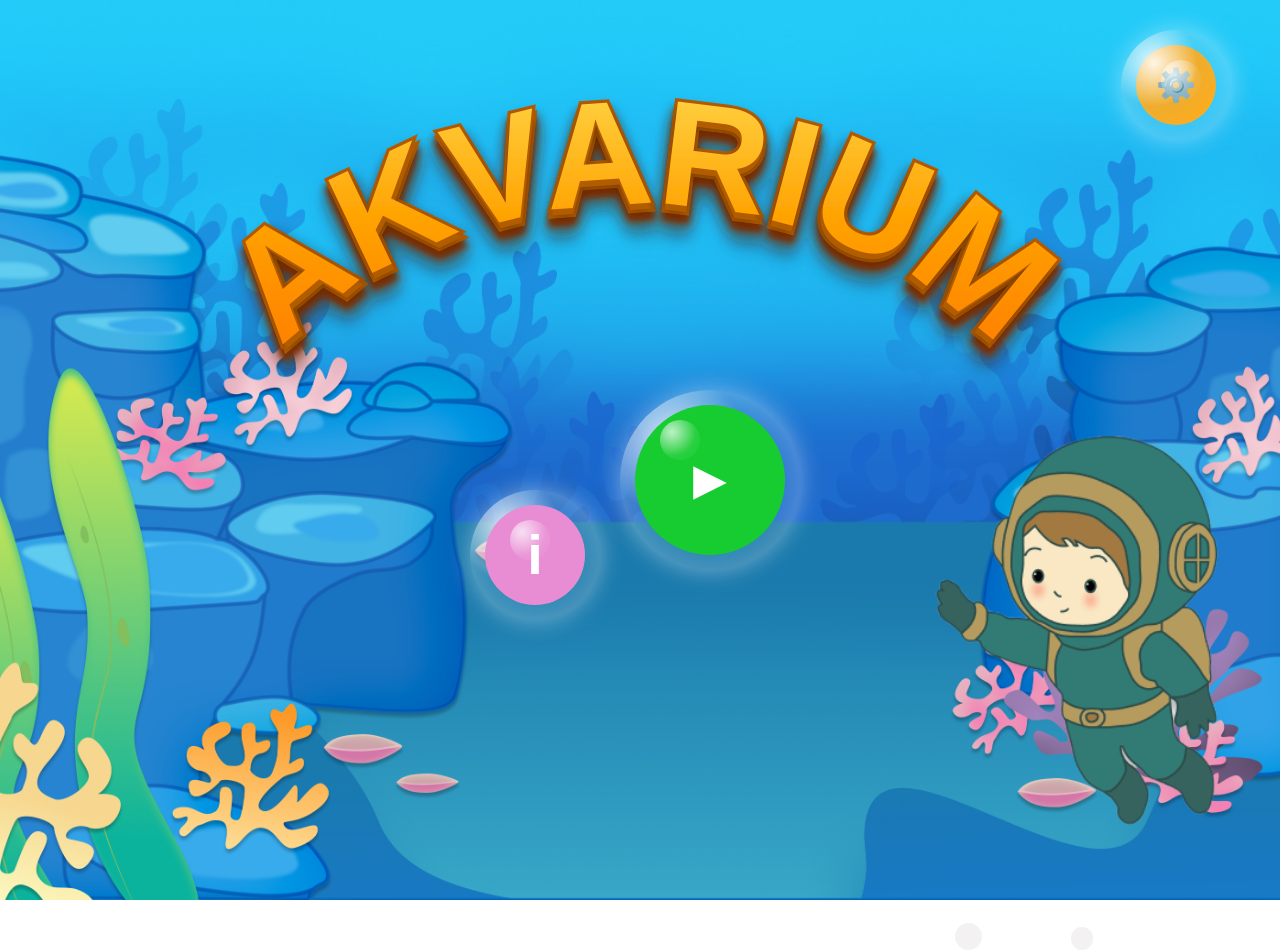
<file: index.html>
<!DOCTYPE html>
<html lang="da">
<head>
  <meta charset="UTF-8" />
  <meta name="viewport" content="width=device-width, initial-scale=1.0" />
  <title>Akvarium</title>
  <!-- Forside lavet af Ditte -->
  <link rel="stylesheet" href="index.css">
  </head>
<body>


  
<div class="forside">
  <div id="ocean"></div>
</div>



<!-- TEKST 'AKVARIUM' START -->
<svg viewBox="0 0 1200 800"
     width="100%"
     height="auto"
     xmlns="http://www.w3.org/2000/svg"
     style="display:block; margin:0 auto; position:absolute; top:0; left:0; right:0; pointer-events: none;">

  <!-- Hævet bue rykket lidt længere ned -->
  <path id="curve"
        d="M 200 470 A 400 300 0 0 1 1000 470"
        fill="transparent" />

  <!-- Farvegradient og skygge -->
  <defs>
    <linearGradient id="grad" x1="0" y1="0" x2="0" y2="1">
      <stop offset="0%" stop-color="#FFD94D"/>
      <stop offset="50%" stop-color="#FFA200"/>
      <stop offset="100%" stop-color="#FF7B00"/>
    </linearGradient>

    <filter id="textShadow" x="-50%" y="-50%" width="200%" height="200%">
      <feDropShadow dx="0" dy="8" stdDeviation="3" flood-color="#843000" flood-opacity="1"/>
      <feDropShadow dx="0" dy="12" stdDeviation="6" flood-color="rgba(0,0,0,0.35)"/>
    </filter>
  </defs>

  <!-- Tekst -->
  <text font-family="'Baloo 2', sans-serif"
        font-size="140"
        font-weight="900"
        fill="url(#grad)"
        stroke="#b45a00"
        stroke-width="6"
        paint-order="stroke fill"
        text-anchor="middle"
        filter="url(#textShadow)">
    <textPath href="#curve" startOffset="50%">
      AKVARIUM
    </textPath>
  </text>
</svg> 
<!-- TEKST 'AKVARIUM' SLUT -->


<!-- KNAPPER -->
 
  <div class="buttons">
    <button class="btn info" title="Info">i</button>
    <button class="btn play" title="Spil">&#9658;</button>
  </div>

  <!-- INDSTILLINGER KNAP -->
       <button class="btn settings-btn" title="Indstillinger">⚙️</button>


  <!-- Dykker GIF (Lavet af Mia) -->
  <img class="dykker" src="image/dykker.png" alt="Dykker" />

   
    <script src="index.js">
  </script>
  </script>
</body>
</html>
</file>
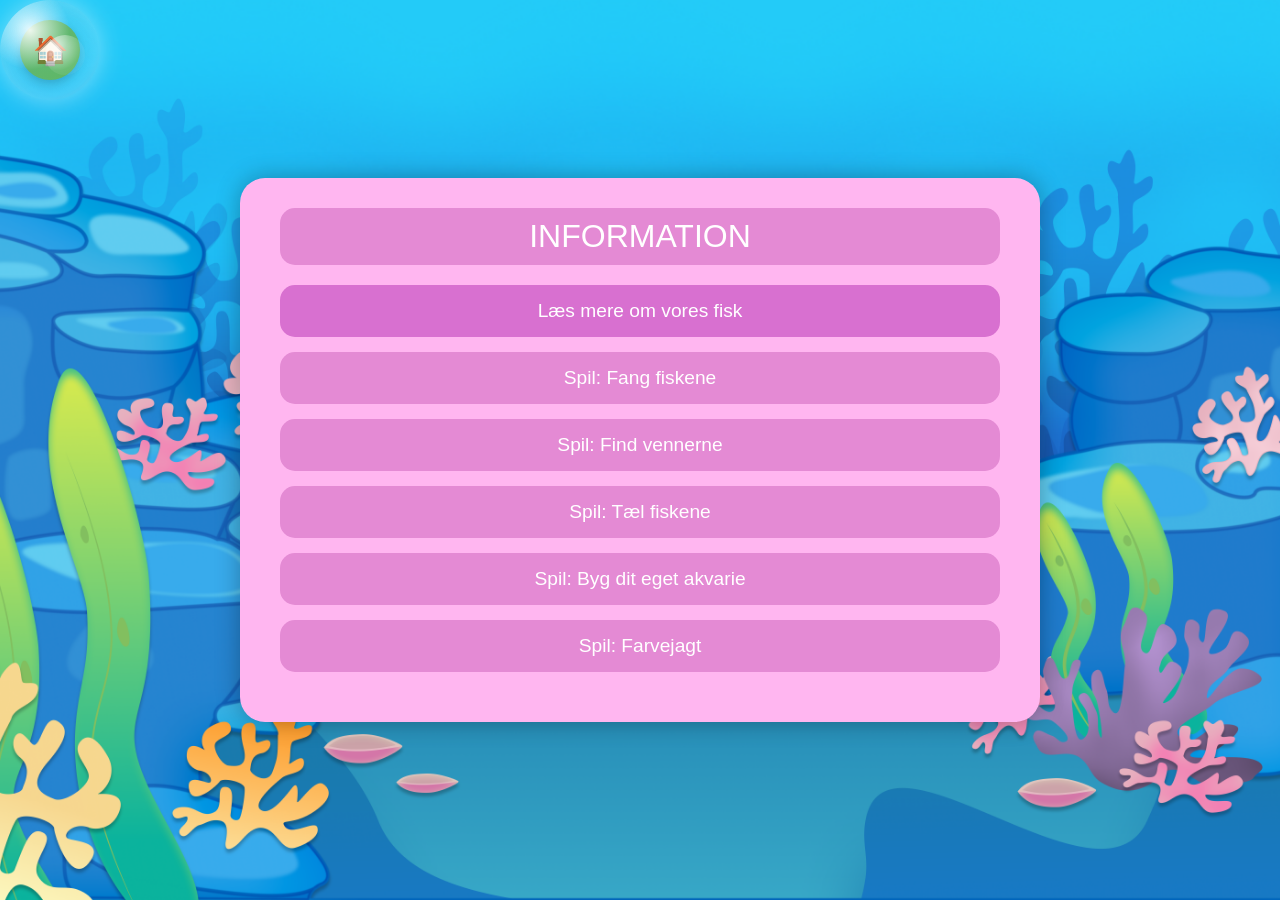
<file: info.html>
<!DOCTYPE html>
<html lang="da">
<head>
  <meta charset="UTF-8" />
  <meta name="viewport" content="width=device-width, initial-scale=1.0" />
  <title>Information - Akvariet</title>
  <!-- Info-side lavet af Ditte -->

  <style>
    /* --- GENERELT --- */
    body {
      margin: 0;
      padding: 0;
      font-family: 'Comic Sans MS', sans-serif;

      background: url('image/baggrund.png') no-repeat center center;
      background-size: cover;

      height: 100vh;
      display: flex;
      justify-content: center;
      align-items: center;
    } 

    /* --- HJEM-KNAP --- */
    .home-btn {
      position: absolute;
      top: 20px;
      left: 20px;
      width: 60px;
      height: 60px;
      border-radius: 50%;
      border: none;
      background: white;
      cursor: pointer;
      box-shadow: 0 4px 10px rgba(0,0,0,0.2);
      font-size: 28px;
      transition: 0.2s;
      z-index: 10;
    }

    .home-btn:hover {
      background: #f0f0f0;
    }

    /* --- INFO-BOKS --- */
    .info-box {
      background-color: #ffb6f0;
      border-radius: 25px;
      padding: 30px 40px;
      width: 70%;
      max-width: 800px;
      max-height: 80vh;
      overflow-y: auto;
      box-shadow: 0 0 25px rgba(0,0,0,0.3);
      color: white;
      text-align: center;
      box-sizing: border-box;
      position: relative;
    }

    .info-header {
      background: #e48ad4;
      border-radius: 15px;
      padding: 10px 0;
      font-size: 2rem;
      margin-bottom: 20px;
      cursor: pointer;
    }

    .sub-header {
      font-size: 1.5rem;
      font-weight: bold;
      margin-bottom: 20px;
    }

    /* --- MENU --- */
    .menu {
      display: flex;
      flex-direction: column;
      gap: 15px;
      margin-bottom: 20px;
    }

    .menu-item {
      background-color: #e48ad4;
      padding: 15px 20px;
      border-radius: 15px;
      font-size: 1.2rem;
      cursor: default;
      transition: 0.2s;
      color: white;
      text-align: center;
    }

    .menu-item.clickable {
      cursor: pointer;
      background-color: #d870d0;
    }

    .menu-item.clickable:hover {
      background-color: #c25fbf;
    }

    .menu-item.disabled {
  opacity: 1;                /* Så de ser normale ud */
  cursor: pointer;            /* Cursoren bliver til hånd, så det ligner klikbart */
  background-color: #e48ad4;  /* Samme farve som klikbare */
  transition: 0.2s;
}

.menu-item.disabled:hover {
  background-color: #c25fbf; /* Hover-effekt som de klikbare */
}


    /* --- GRID MED FISK --- */
    .fish-grid {
      display: none; /* skjul til start */
      grid-template-columns: 1fr 1fr;
      gap: 25px;
      text-align: center;
    }

    .fish-card {
      background-color: #f7aee0;
      border-radius: 20px;
      padding: 20px;
      box-shadow: inset 0 0 10px rgba(255,255,255,0.15);
      display: flex;
      flex-direction: column;
      align-items: center;
    }

    .fish-card img {
      width: 100px;
      height: auto;
      margin-bottom: 15px;
    }

    .fish-card ul {
      list-style-type: none;
      padding: 0;
      text-align: left;
      width: 100%;
    }

    .fish-card li::before {
      content: "• ";
      color: white;
    }

    .fish-card li {
      margin-bottom: 5px;
      line-height: 1.4;
    }

  .home-btn {
  position: absolute;
  top: 20px;
  left: 20px;
  width: 60px;
  height: 60px;
  border-radius: 50%;
  border: none;
  background: #4CAF50;   /* Grøn knap */
  color: white;
  font-size: 28px;
  cursor: pointer;
  z-index: 10;
  transition: 0.2s;
}

.home-btn:hover {
  transform: scale(1.1);
  background-color: #45a049; /* lidt mørkere grøn på hover */
}

/* --- Boble bag home-knap --- */
.home-btn::before {
  content: "";
  position: absolute;
  top: -20px;
  left: -20px;
  width: calc(100% + 40px);
  height: calc(100% + 40px);
  border-radius: 50%;
  background: radial-gradient(
    circle at 30% 30%,
    rgba(255, 255, 255, 0.9),
    rgba(173, 216, 230, 0.2) 40%,
    rgba(255, 255, 255, 0.1) 70%,
    rgba(255, 182, 193, 0.1) 90%,
    transparent 100%
  );
  box-shadow:
    0 0 25px rgba(255, 255, 255, 0.4),
    inset 0 0 25px rgba(255, 255, 255, 0.2);
  pointer-events: none;
  z-index: -1;
  animation: bobleglow 6s ease-in-out infinite alternate;
}

/* Lysrefleks */
.home-btn::after {
  content: "";
  position: absolute;
  top: 15px;
  left: 25px;
  width: 40px;
  height: 40px;
  border-radius: 50%;
  background: radial-gradient(
    circle at 30% 30%,
    rgba(255, 255, 255, 0.9),
    rgba(255, 255, 255, 0.1) 60%,
    transparent 100%
  );
  opacity: 0.8;
  pointer-events: none;
  mix-blend-mode: screen;
  animation: reflektion 4s ease-in-out infinite alternate;
}

/* --- Animationer --- */
@keyframes bobleglow {
  0% { transform: translate(-50%, -50%) scale(1); }
  100% { transform: translate(-50%, -50%) scale(1.05); }
}

@keyframes reflektion {
  0% { transform: translate(0, 0); opacity: 0.8; }
  100% { transform: translate(2px, 2px); opacity: 0.6; }
}

  </style>
</head>
<body>

  <!-- Hjem-knap -->
  <button class="home-btn" onclick="window.location.href='index.html'">🏠</button>

  <!-- Infoboks -->
  <div class="info-box">
    <div class="info-header" onclick="showMenu()">INFORMATION</div>

    <!-- Menu -->
    <div class="menu" id="menu">
      <div class="menu-item clickable" onclick="showFishList()">Læs mere om vores fisk</div>
      <div class="menu-item disabled">Spil: Fang fiskene</div>
      <div class="menu-item disabled">Spil: Find vennerne</div>
      <div class="menu-item disabled">Spil: Tæl fiskene</div>
      <div class="menu-item disabled">Spil: Byg dit eget akvarie</div>
      <div class="menu-item disabled">Spil: Farvejagt</div>
    </div>

    <!-- Fiskeliste -->
    <div id="fishContent" style="display:none;">
      <div class="sub-header">FISKENE I VORES AKVARIE</div>
      <div id="fishContainer" class="fish-grid"></div>
    </div>

  </div>

  <script>
    // 🎣 FISKEDATA
    const fishData = [
      {
        name: "Gul fisk",
        img: "image/gulfisk.png",
        traits: [
          "Solskinsgul og nem at få øje på",
          "Nysgerrig og følger de andre fisk",
          "Kan lide små snacks fra revet",
        ],
      },
      {
        name: "Klovnfisk",
        img: "image/klovnfisk.png",
        traits: [
          "Svømmer langs bunden",
          "Ser ofte efter små bidder mad",
          "Rolig og afslappet, kan lide at være alene",
        ],
      },
      {
        name: "Blå-gul stribet fisk",
        img: "image/gulstribetfisk.png",
        traits: [
          "Blå og gul farve, flot og nem at kende",
          "Svømmer hurtigt og elsker at lege med venner",
          "Bor i revet og gemmer sig mellem koraller",
        ],
      },
      {
        name: "Blå fisk",
        img: "image/blåfisk.png",
        traits: [
          "Bevægelse: stille og roligt",
          "Smuk at se på og elegant",
          "Spiser alger og smådyr",
        ],
      },
      {
        name: "Gul-blå stribet fisk",
        img: "image/blåstribetfisk.png",
        traits: [
          "Legesyg, lidt glemsom og altid nysgerrig",
          "Kan lide at undersøge koraller og sten",
        ],
      },
      {
        name: "Rød fisk",
        img: "image/rødfisk.png",
        traits: [
          "Lynhurtig og lille",
          "Hale lyser rødt som ild",
          "Kan svømme hurtigt rundt i akvariet",
        ],
      },
      {
        name: "Puffisk",
        img: "image/puffisk.png",
        traits: [
          "Primære føde er skaldyr, men i princippet er de altædende.",
          "Denne fisk er meget intelligent",
          "Har to tænder for oven og to forneden i munden",
        ],
      },
    ];

    // --- Funktioner ---
    function showFishList() {
      document.getElementById("menu").style.display = "none"; // skjul menu
      const fishContent = document.getElementById("fishContent");
      const container = document.getElementById("fishContainer");
      container.innerHTML = ""; // ryd tidligere indhold

      fishData.forEach(fish => {
        const card = document.createElement("div");
        card.className = "fish-card";

        card.innerHTML = `
          <img src="${fish.img}" alt="${fish.name}">
          <ul>
            ${fish.traits.map(trait => `<li>${trait}</li>`).join("")}
          </ul>
        `;

        container.appendChild(card);
      });

      fishContent.style.display = "block"; // vis fiskeliste
      container.style.display = "grid";
    }

    function showMenu() {
      // Skjul fiskeliste og vis menu igen
      document.getElementById("fishContent").style.display = "none";
      document.getElementById("fishContainer").style.display = "none";
      document.getElementById("menu").style.display = "flex";
    }
  </script>

</body>
</html>
</file>
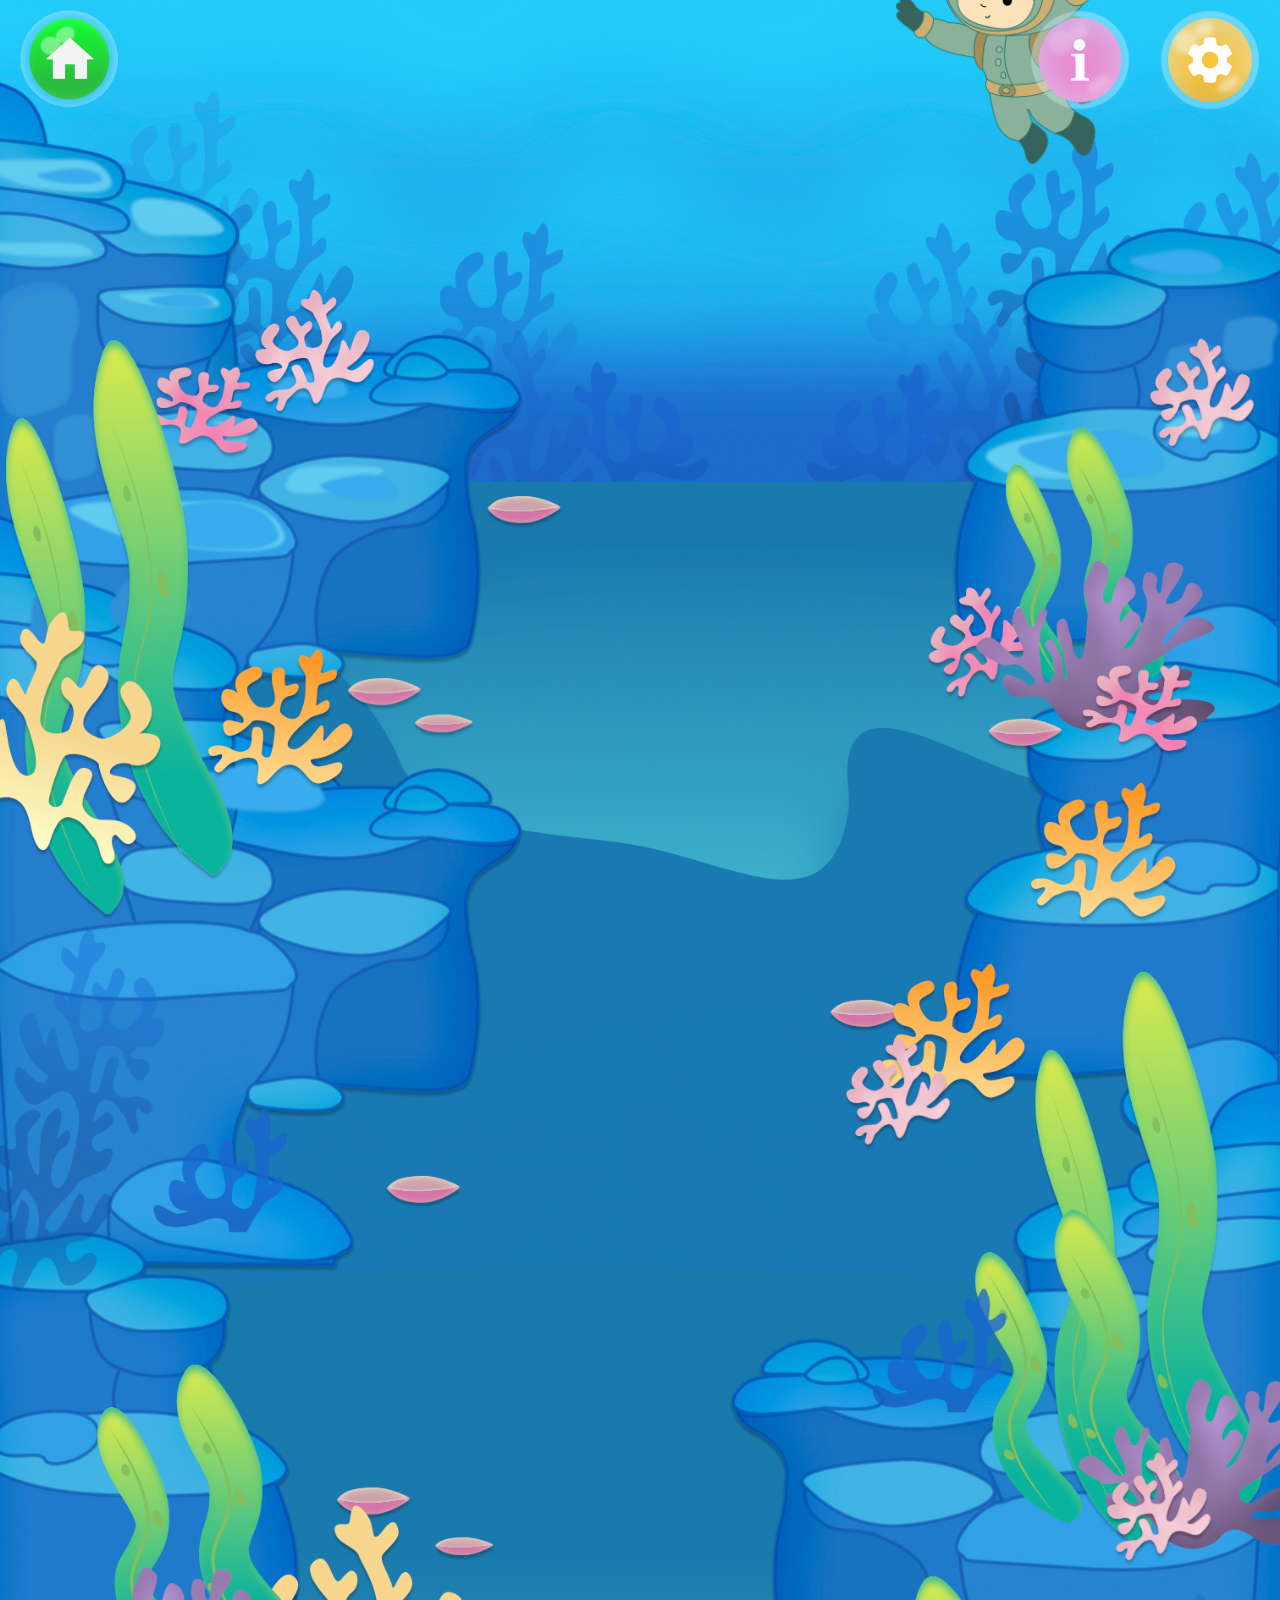
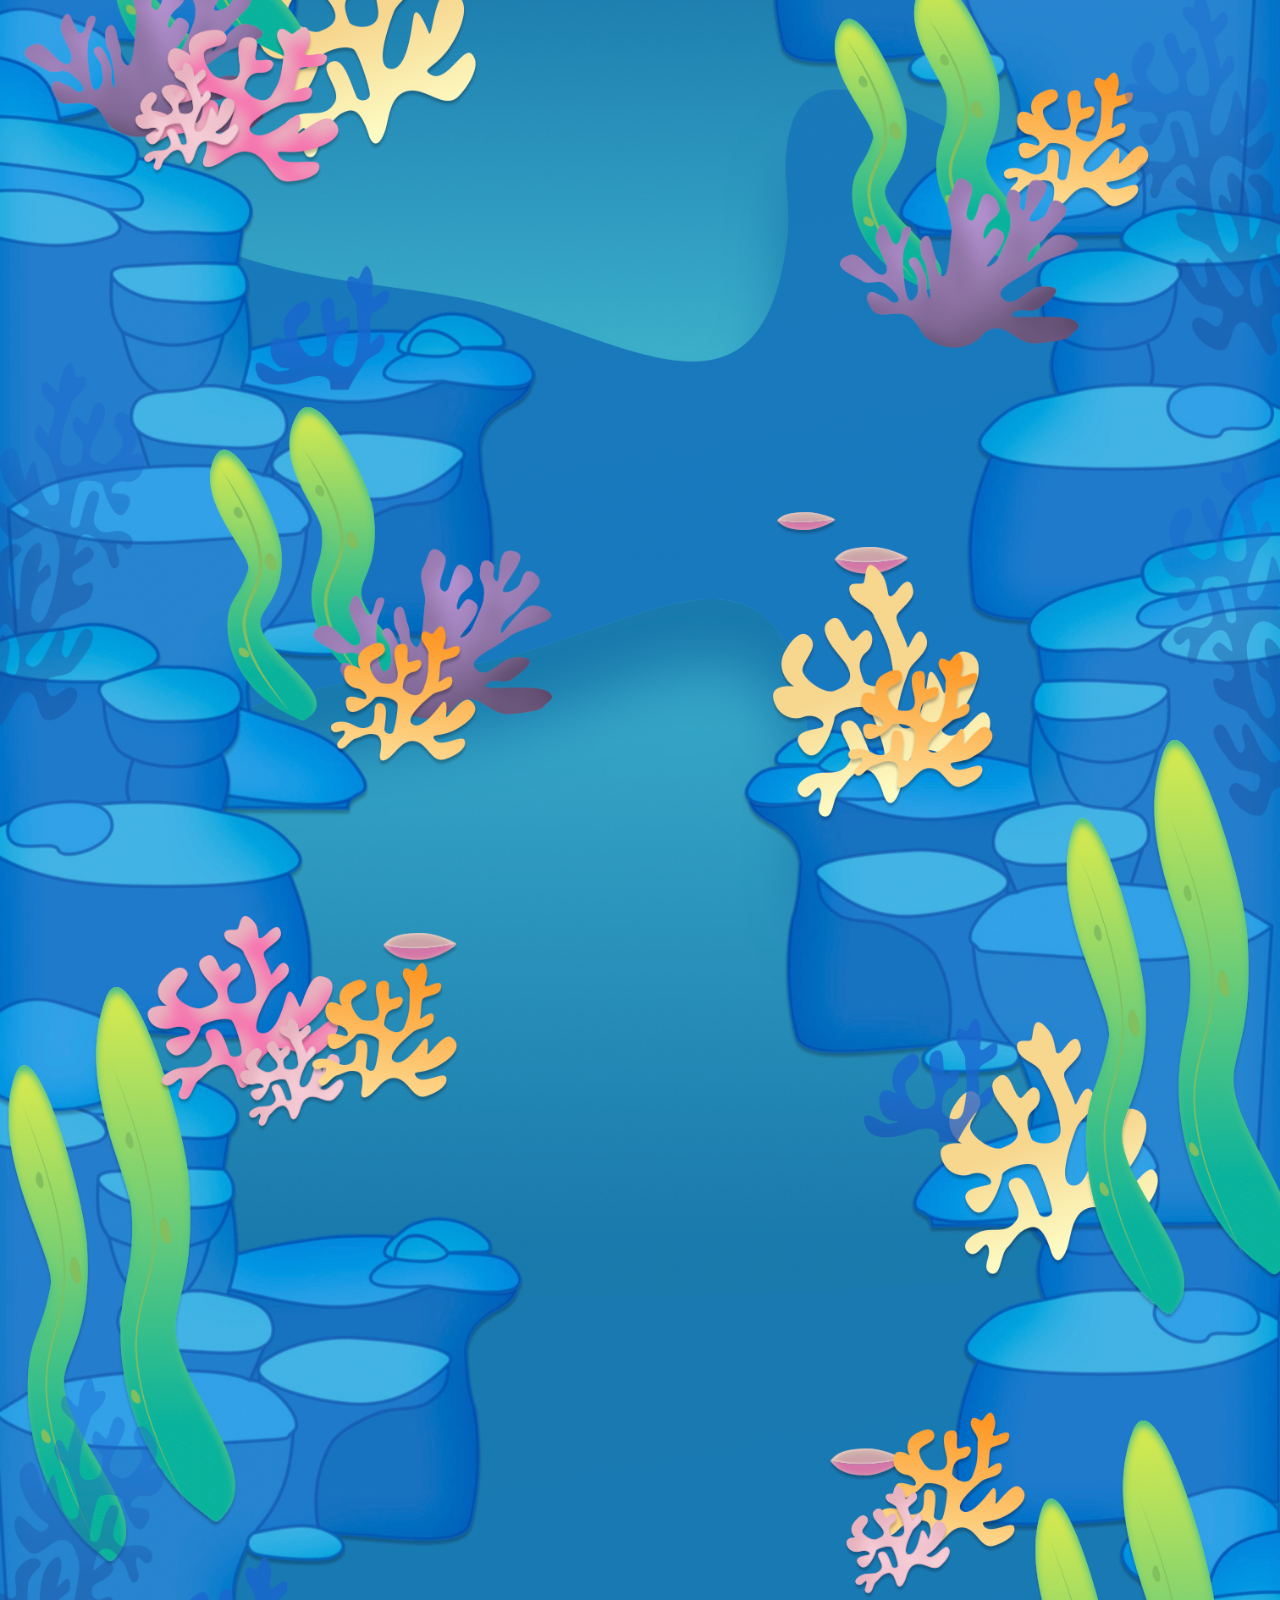
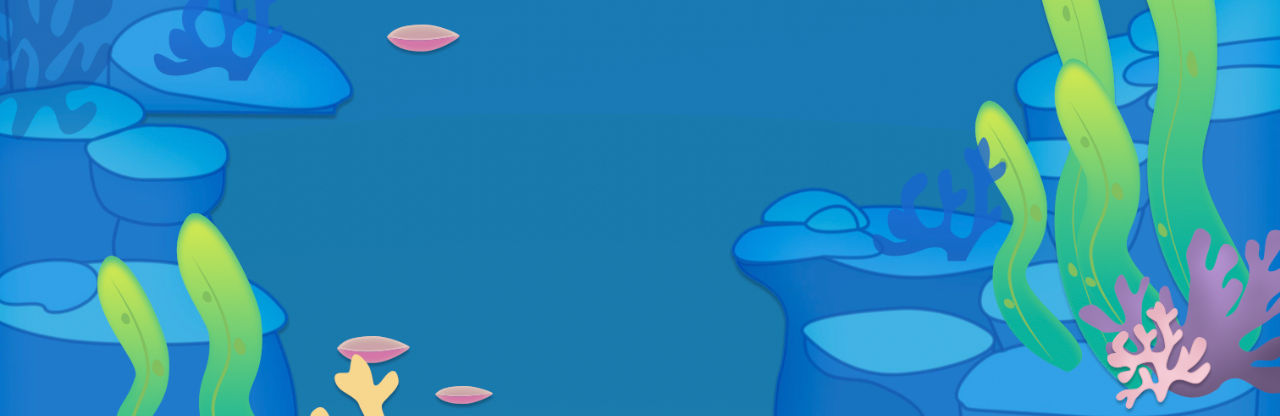
<file: spil.html>
<!DOCTYPE html>
<html lang="en">
<head>
    <meta charset="UTF-8">
    <meta name="viewport" content="width=device-width, initial-scale=1.0">
    <title>FISKE SPIL</title>
    <!-- Spil-side lavet af Mia -->
    <link rel="stylesheet" href="spil.css">
</head>
<body>
    <header>
        <nav>
            <div class="left-icons">
                <a href="#home">
                   <img src="image/home.png" alt="Home" class="icon">
                </a>
            </div>
            <div class="right-icons">
                 <a href="#info">
                     <img src="image/info.png" alt="Info" class="iconinfo">
                 </a>

            <a href="#indstillinger">
                <img src="image/instillinger.png" alt="Indstillinger" class="iconinstillinger">
            </a>
            </div>  
        </nav>
    </header>

    <!-- === FISK SEKTION === -->

<!-- Fisk 1 (Mia) -->
 <div class="swimming-fish" onclick="showFishInfo('fish1')">
    <img src="image/fisk.png" alt="Mias fisk" class="fish"> 
</div>

<!-- Fisk 2 -->
<div class="swimming-fish fish2" onclick="showFishInfo('fish2')">
    <img src="image/flerfarver.png" alt="Fisk 2" class="fish">
</div>

<!-- Fisk 3 (Melissa) -->
<div class="swimming-fish fish3" onclick="showFishInfo('fish3')">
    <img src="image/melissa.png" alt="Melissas fisk" class="fish">
</div>

<!-- Fisk 4 -->
<div class="swimming-fish fish4" onclick="showFishInfo('fish4')">
    <img src="image/orange.png" alt="Fisk 4" class="fish">
</div>

<!-- Fisk 5 -->
<div class="swimming-fish fish5" onclick="showFishInfo('fish5')">
    <img src="image/pink.png" alt="Fisk 5" class="fish">
</div>

<!-- Fisk 6 -->
<div class="swimming-fish fish6" onclick="showFishInfo('fish6')">
    <img src="image/stiber.png" alt="Fisk 6" class="fish">
</div>

<!-- Fisk 7 -->
<div class="swimming-fish fish7" onclick="showFishInfo('fish7')">
    <img src="image/fisk7.png" alt="Fisk 7" class="fish">
</div>

<!-- Fisk 8 -->
<div class="swimming-fish fish8" onclick="showFishInfo('fish8')">
    <img src="image/fisk8.png" alt="Fisk 8" class="fish">
</div>

<!-- Fisk 9 -->
<div class="swimming-fish fish9" onclick="showFishInfo('fish9')">
    <img src="image/fisk9.png" alt="Fisk 9" class="fish">
</div>

<!-- Fisk 10 -->
<div class="swimming-fish fish10" onclick="showFishInfo('fish10')">
    <img src="image/fisk10.png" alt="Fisk 10" class="fish">
</div>

<!-- Fisk 11 -->
<div class="swimming-fish fish11" onclick="showFishInfo('fish11')">
    <img src="image/fisk11.png" alt="Fisk 11" class="fish">
</div>

<!-- Fisk 12 -->
<div class="swimming-fish fish12" onclick="showFishInfo('fish12')">
    <img src="image/fisk12.png" alt="Fisk 12" class="fish">
</div>

<!-- Fisk 13 (Benjamin) -->
<div class="swimming-fish fish13" onclick="showFishInfo('fish13')">
    <img src="image/fisk13.png" alt="Benjamins fisk" class="fish">
</div>

<!-- Fisk 14 -->
<div class="swimming-fish fish14" onclick="showFishInfo('fish14')">
    <img src="image/fisk14.png" alt="Fisk 14" class="fish">
</div>

<!-- Fisk 15 -->
<div class="swimming-fish fish15" onclick="showFishInfo('fish15')">
    <img src="image/fisk15.png" alt="Fisk 15" class="fish">
</div>

<!-- Fisk 16 -->
<div class="swimming-fish fish16" onclick="showFishInfo('fish16')">
    <img src="image/fisk16.png" alt="Fisk 16" class="fish">
</div>

<!-- Fisk 17 -->
<div class="swimming-fish fish17" onclick="showFishInfo('fish17')">
    <img src="image/fisk17.png" alt="Fisk 17" class="fish">
</div>

<!-- Fisk 18 (Ditte)-->
<div class="swimming-fish fish18" onclick="showFishInfo('fish18')">
    <img src="image/fisk18.png" alt="Dittes fisk" class="fish">
</div>

<!-- Fisk 19 -->
<div class="swimming-fish fish19" onclick="showFishInfo('fish19')">
    <img src="image/fisk19.png" alt="Fisk 19" class="fish">
</div>

<!-- Fisk 20 -->
<div class="swimming-fish fish20" onclick="showFishInfo('fish20')">
    <img src="image/fisk20.png" alt="Fisk 20" class="fish">
</div>

<!-- Fisk 21 -->
<div class="swimming-fish fish21" onclick="showFishInfo('fish21')">
    <img src="image/fisk21.png" alt="Fisk 21" class="fish">
</div>

<!-- Dykker (lavet af Mia)-->
<div class="diver">
    <img src="image/mand.png" alt="Dykker" class="diver-img">
</div>

<!-- === INFOBOKSE === -->

<!-- Infoboks for Mias fisk -->
<div id="fish1-info" class="info-box hidden">
    <div class="info-content">
        <span class="close-btn" onclick="closeFishInfo('fish1')">&times;</span>
            <img src="image/fisk.png" alt="Mias fisk" class="caught-fish-image">
        <h2>Du fangede en fisk! 🎣</h2>
        <h3>PALET KIRURG</h3>
        <p>Legesyg, lidt glemsom og altid nysgerrig</p>
        <p>Kan lide at undersøge koraller og sten</p>
        <p>Spiser små alger og planter bidder</p>
        <button onclick="closeFishInfo('fish1')">Sæt fisken fri</button>
    </div>
</div>

<!-- Infoboks for fisk 2 -->
<div id="fish2-info" class="info-box hidden">
    <div class="info-content">
        <span class="close-btn" onclick="closeFishInfo('fish2')">&times;</span>
           <img src="image/flerfarver.png" alt="Fanget fisk" class="caught-fish-image">
        <h2>Du fangede en fisk! 🎣</h2>
        <h3>KONGE FEBARS</h3>
        <p> Smuk og stolt, som en undervands konge</p>
        <p>Svømmer ofte alene</p>
        <p>Spiser alger og smådyr</p>
        <button onclick="closeFishInfo('fish2')">Sæt fisken fri</button>
    </div>
</div>

<!-- Infoboks for Melissas fisk -->
<div id="fish3-info" class="info-box hidden">
    <div class="info-content">
        <span class="close-btn" onclick="closeFishInfo('fish3')">&times;</span>
           <img src="image/melissa.png" alt="Melissas fisk" class="caught-fish-image">
        <h2>Du fangede en fisk! 🎣</h2>
        <h3>BRUN KIRURG</h3>
        <p> Svømmer langs bundene</p>
        <p>Ser ofte efter små bidder mad</p>
        <p>Rolig og afslappet, kan lide at være alene</p>
        <button onclick="closeFishInfo('fish3')">Sæt fisken fri</button>
    </div>
</div>


<!-- Infoboks for fisk 6 -->
<div id="fish6-info" class="info-box hidden">
    <div class="info-content">
        <span class="close-btn" onclick="closeFishInfo('fish6')">&times;</span>
           <img src="image/stiber.png" alt="Fanget fisk" class="caught-fish-image">
        <h2>Du fangede en fisk! 🎣</h2>
        <h3>GULFINNET KIRURG</h3>
        <p> Gule finner, der vifter hurtigt</p>
        <p>Elsker at gemme sig mellem koraller</p>
        <p>Spiser mest alger og små planter</p>
        <button onclick="closeFishInfo('fish6')">Sæt fisken fri</button>
    </div>
</div>


<!-- Infoboks for fisk 9 -->
<div id="fish9-info" class="info-box hidden">
    <div class="info-content">
        <span class="close-btn" onclick="closeFishInfo('fish9')">&times;</span>
           <img src="image/fisk9.png" alt="Fanget fisk" class="caught-fish-image">
        <h2>Du fangede en fisk! 🎣</h2>
        <h3>Hvidstrubet kirurg</h3>
        <p>Spiser smådyr og alger</p>
        <p>Svømmer hurtigt og elsker at lege med venner</p>
        <p>Bor i revet og gemmer sig mellem koraller</p>
        <button onclick="closeFishInfo('fish9')">Sæt fisken fri</button>
    </div>
</div>


<!-- Infoboks for Benjamins fisk -->
<div id="fish13-info" class="info-box hidden">
    <div class="info-content">
        <span class="close-btn" onclick="closeFishInfo('fish13')">&times;</span>
           <img src="image/fisk13.png" alt="Benjamins fisk" class="caught-fish-image">
        <h2>Du fangede en fisk! 🎣</h2>
        <h3>Pudsefisk</h3>
        <p>Hjælper andre fisk ved at spise snavs fra kroppen</p>
        <p>Holder akvariet og de andre fisk rene</p>
        <p>Lille, men meget hjælpsom</p>
        <button onclick="closeFishInfo('fish13')">Sæt fisken fri</button>
    </div>
</div>

<!-- Infoboks for fisk 14 -->
<div id="fish14-info" class="info-box hidden">
    <div class="info-content">
        <span class="close-btn" onclick="closeFishInfo('fish14')">&times;</span>
           <img src="image/fisk14.png" alt="Fanget fisk" class="caught-fish-image">
        <h2>Du fangede en fisk! 🎣</h2>
        <h3>Sortbåndet kirurg</h3>
        <p>Ligner en lille ninja i vandet</p>
        <p>Nipper i alger og hjælper med at holde revet rent</p>
        <p>Kan lide at svømme i grupper</p>
        <button onclick="closeFishInfo('fish14')">Sæt fisken fri</button>
    </div>
</div>

<!-- Infoboks for fisk 15 -->
<div id="fish15-info" class="info-box hidden">
    <div class="info-content">
        <span class="close-btn" onclick="closeFishInfo('fish15')">&times;</span>
           <img src="image/fisk15.png" alt="Fanget fisk" class="caught-fish-image">
        <h2>Du fangede en fisk! 🎣</h2>
        <h3>Rævefæs</h3>
        <p>Snude som en ræv</p>
        <p>Kan skifte farve, når den bliver bange</p>
        <p>Sjov og nysgerrig, elsker at udforske</p>
        <button onclick="closeFishInfo('fish15')">Sæt fisken fri</button>
    </div>
</div>

<!-- Infoboks for fisk 16 -->
<div id="fish16-info" class="info-box hidden">
    <div class="info-content">
        <span class="close-btn" onclick="closeFishInfo('fish16')">&times;</span>
           <img src="image/fisk16.png" alt="Fanget fisk" class="caught-fish-image">
        <h2>Du fangede en fisk! 🎣</h2>
        <h3>Zebrastibet kirurg</h3>
        <p>Hurtig og elsker at lege med andre fisk</p>
        <p>Svømmer i små grupper og følger hinanden</p>
        <p>Spiser mest alger</p>
        <button onclick="closeFishInfo('fish16')">Sæt fisken fri</button>
    </div>
</div>

<!-- Infoboks for fisk 17 -->
<div id="fish17-info" class="info-box hidden">
    <div class="info-content">
        <span class="close-btn" onclick="closeFishInfo('fish17')">&times;</span>
           <img src="image/fisk17.png" alt="Fanget fisk" class="caught-fish-image">
        <h2>Du fangede en fisk! 🎣</h2>
        <h3>Blåøjet sandsnuser</h3>
        <p>Graver huller i sandet for at gemme sig</p>
        <p>Elsker at svømme i sandet</p>
        <p>Spiser små dyr og plankton</p>
        <button onclick="closeFishInfo('fish17')">Sæt fisken fri</button>
    </div>
</div>

<!-- Infoboks for Dittes fisk -->
<div id="fish18-info" class="info-box hidden">
    <div class="info-content">
        <span class="close-btn" onclick="closeFishInfo('fish18')">&times;</span>
           <img src="image/fisk18.png" alt="Dittes fisk" class="caught-fish-image">
        <h2>Du fangede en fisk! 🎣</h2>
        <h3>Pincetfisk</h3>
        <p>Gul med pigge</p>
        <p>Stikker fjender, så de ikke kan spise den</p>
        <p>Lidt genert, men nyder at svømme i små grupper</p>
        <button onclick="closeFishInfo('fish18')">Sæt fisken fri</button>
    </div>
</div>

<!-- Infoboks for fisk 19 -->
<div id="fish19-info" class="info-box hidden">
    <div class="info-content">
        <span class="close-btn" onclick="closeFishInfo('fish19')">&times;</span>
           <img src="image/fisk19.png" alt="Fanget fisk" class="caught-fish-image">
        <h2>Du fangede en fisk! 🎣</h2>
        <h3>Chromis</h3>
        <p>Blågrønne og glade</p>
        <p>Svømmer som en dans i vandet, i store grupper</p>
        <p>Lille og hurtig, elsker at lege</p>
        <button onclick="closeFishInfo('fish19')">Sæt fisken fri</button>
    </div>
</div>

<!-- Infoboks for fisk 20 -->
<div id="fish20-info" class="info-box hidden">
    <div class="info-content">
        <span class="close-btn" onclick="closeFishInfo('fish20')">&times;</span>
           <img src="image/fisk20.png" alt="Fanget fisk" class="caught-fish-image">
        <h2>Du fangede en fisk! 🎣</h2>
        <h3>Ildhalekutling</h3>
        <p>Lynhurtig og lille</p>
        <p>Hale lyser rødt som ild</p>
        <p>Kan svømme hurtigt rundt i akvariet</p>
        <button onclick="closeFishInfo('fish20')">Sæt fisken fri</button>
    </div>
</div>

<script src="spil.js"></script>

</body>
</html>
</file>
<file: index.css>
body {
      margin: 0;
      background-image: url('image/baggrund.png');
  background-size: cover;         /* Fylder hele skærmen */
  background-position: center;    /* Centrerer billedet */
  background-repeat: no-repeat;   /* Undgår gentagelse */
  height: 100vh;                  /* Fylder hele vinduet */
  display: flex;
  flex-direction: column;
  justify-content: center;
  align-items: center;
  color: white;
  z-index: 0;
    }

    svg {
  display: block;
  margin: 50px auto;
}
text {
  paint-order: stroke fill;
  text-shadow: 0 6px 0 #b25b00, 0 10px 15px rgba(0,0,0,0.3);
}



.settings-btn:hover {
  transform: scale(1.1);
  background-color: #FFD94D; /* lidt lysere på hover */
}

/* --- Boble-effekt --- */
.settings-btn::before {
  content: "";
  position: absolute;
  top: -15px;
  left: -15px;
  width: calc(100% + 30px);
  height: calc(100% + 30px);
  border-radius: 50%;
  background: radial-gradient(
    circle at 30% 30%,
    rgba(255, 255, 255, 0.9),
    rgba(173, 216, 230, 0.2) 40%,
    rgba(255, 255, 255, 0.1) 70%,
    rgba(255, 182, 193, 0.1) 90%,
    transparent 100%
  );
  box-shadow:
    0 0 25px rgba(255, 255, 255, 0.4),
    inset 0 0 25px rgba(255, 255, 255, 0.2);
  pointer-events: none;
  z-index: -1;
  animation: bobleglow 6s ease-in-out infinite alternate;
}

/* Lysrefleks */
.settings-btn::after {
  content: "";
  position: absolute;
  top: 15px;
  left: 25px;
  width: 40px;
  height: 40px;
  border-radius: 50%;
  background: radial-gradient(
    circle at 30% 30%,
    rgba(255, 255, 255, 0.9),
    rgba(255, 255, 255, 0.1) 60%,
    transparent 100%
  );
  opacity: 0.8;
  pointer-events: none;
  mix-blend-mode: screen;
  animation: reflektion 4s ease-in-out infinite alternate;
}


    /* KNAPPER START */
    .buttons {
      display: flex;
      gap: 40px;
      margin-bottom: 40px;
    }

    .btn {
      top: 50px;
      position: relative;
      width: 80px;
      height: 80px;
      border-radius: 50%;
      color: white;
      border: none;
      cursor: pointer;
      display: flex;
      align-items: center;
      justify-content: center;
      transition: all 0.3s ease;
    }


    .btn:hover {
      transform: scale(1.1);
      background-color: #434343;
    }

    .btn .symbol {
  font-size: 3.5rem;      /* gør symbolet større */
  font-weight: 900;       /* tykkere */
  font-family: 'Arial', sans-serif; /* mere afrundet */
  line-height: 1;         /* centrerer symbolet lodret */
}


    .btn.play {
  width: 150px;     /* større bredde */
  height: 150px;    /* større højde */
  font-size: 2.5rem; /* større play-symbol */
  background-color: rgba(23,204,48);
}

.btn.info {
  width: 100px;
  height: 100px;
  font-size: 1.5rem;
  position: relative;
  top: 150px;   /* rykker den ned */
  left: -10px; /* rykker den lidt mod venstre (eller brug +20px for højre) */
  background-color: rgba(232,141,212);
}

/* --- Boble omkring knapperne --- */
.btn::before {
  content: "";
  position: absolute;
  top: -15px;
  left: -15px;
  width: calc(100% + 30px);
  height: calc(100% + 30px);
  border-radius: 50%;
  background: radial-gradient(
    circle at 30% 30%,
    rgba(255, 255, 255, 0.9),
    rgba(173, 216, 230, 0.2) 40%,
    rgba(255, 255, 255, 0.1) 70%,
    rgba(255, 182, 193, 0.1) 90%,
    transparent 100%
  );
  box-shadow:
    0 0 25px rgba(255, 255, 255, 0.4),
    inset 0 0 25px rgba(255, 255, 255, 0.2);
  pointer-events: none;
  z-index: -1;
  animation: bobleglow 6s ease-in-out infinite alternate;
}

/* --- Lysrefleks på boblen --- */
.btn::after {
  content: "";
  position: absolute;
  top: 15px;
  left: 25px;
  width: 40px;
  height: 40px;
  border-radius: 50%;
  background: radial-gradient(
    circle at 30% 30%,
    rgba(255, 255, 255, 0.9),
    rgba(255, 255, 255, 0.1) 60%,
    transparent 100%
  );
  opacity: 0.8;
  pointer-events: none;
  mix-blend-mode: screen;
  animation: reflektion 4s ease-in-out infinite alternate;
}

/* --- Animationer til boblen og refleks --- */
@keyframes bobleglow {
  0% { transform: scale(1) rotate(0deg); opacity: 0.95; }
  100% { transform: scale(1.05) rotate(2deg); opacity: 1; }
}

@keyframes reflektion {
  0%   { transform: translate(0, 0) scale(1); opacity: 0.8; }
  50%  { transform: translate(5px, -8px) scale(1.1); opacity: 1; }
  100% { transform: translate(-3px, -5px) scale(0.95); opacity: 0.7; }
}
/* KNAPPER SLUT */


    .bottom {
      position: absolute;
      bottom: 0;
      width: 100%;
      display: flex;
      justify-content: center;
      align-items: flex-end;
      overflow: hidden;
    }

    .bottom img {
      height: 200px;
      object-fit: cover;
      margin: 0;
    }

    .dykker {
      position: absolute;
      right: -50px;
      height: 440px;
      bottom: 30px;
      animation: flyd 5s ease-in-out infinite;
    }

     /* Flydeanimation (dykker) – op og ned bevægelse */
  @keyframes flyd {
    0%   { transform: translate(-50%, 0px) rotate(-2deg); }
    50%  { transform: translate(-50%, -20px) rotate(2deg); }
    100% { transform: translate(-50%, 0px) rotate(-2deg); }
  }

    .settings {
      position: absolute;
      top: 30px;
      right: 30px;
      font-size: 1.5rem;
      cursor: pointer;
      color: #111;
    }

  
.bubble {
  position: absolute;
  bottom: -50px;
  border-radius: 50%;
  background: rgba(239, 236, 236, 0.737);
  animation: rise 8s linear infinite;
  pointer-events: none; /* så man ikke klikker på dem */
  z-index: 2; /* Sørger for at boblerne ligger foran baggrunden */
}


/* INDSTILLINGER KNAP */ 
.settings-btn {
  position: absolute;      /* placering i hjørnet */
  top: 5vh;
  right: 5vw;
  width: 80px;             /* mindre end play-knappen */
  height: 80px;
  font-size: 2rem;         /* symbol-størrelse */
  background-color: #FFA200; /* gul-orange */
  color: white;
  border-radius: 50%;
  border: none;
  display: flex;
  align-items: center;
  justify-content: center;
  cursor: pointer;
  transition: all 0.3s ease;
  z-index: 10;             /* sørg for den ligger over bobler */
}

@keyframes rise {
  from {
    transform: translateY(0) scale(1);
    opacity: 1;
  }
  to {
    transform: translateY(-110vh) scale(0.8);
    opacity: 0;
  }
}
</file>
<file: spil.css>
/* Billede baggrund */
body {
    background-image: url('image/Fiskebaggrund1.png'); 
    background-size: cover;
    background-position: top center;
    background-repeat: no-repeat;
    min-height: 400vh;
}

/* Ikonerne i headeren */
header {
    position: fixed;
    top: 0;
    left: 0;
    width: 100%;
    padding: 10px 0;
    z-index: 1000;
}

nav {
    display: flex;
    justify-content: space-between;
    align-items: center;
    padding: 0 20px;
}

.left-icons {
    display: flex;
}

.right-icons {
    display: flex;
    gap: 30px;
}

/* home icon */
.icon {
    width: 100px;
    height: 100px;
    transition: transform 0.3s ease;
}

.icon:hover {
    transform: scale(1.2);
}

/* info icon */
.iconinfo {
    width: 100px;
    height: 100px;
    transition: transform 0.3s ease;
}

.iconinfo:hover {
    transform: scale(1.2);
}

/* instillinger icon */
.iconinstillinger {
    width: 100px;
    height: 100px;
    transition: transform 0.3s ease;
}

.iconinstillinger:hover {
    transform: scale(1.2);
}



/* === FISK SEKTION – OPDATERET === */

/* Generel fiskestil */
.swimming-fish {
    position: absolute;
    left: -200px; /* starter uden for skærmen til venstre */
    z-index: 500;
    animation: swimAcross linear infinite;
    cursor: pointer;
}

.fish {
    width: 180px;
    height: auto;
}

/* Fordel fiskene jævnt over hele skærmen (0–95% i højden)
   og giv dem lidt forskellig hastighed for naturlig bevægelse */
.fish1  { top:  40%;  animation-duration: 20s; }
.fish2  { top: 10%;  animation-duration: 24s; }
.fish3  { top: 15%;  animation-duration: 18s; }
.fish6  { top: 30%;  animation-duration: 28s; }
.fish9  { top: 45%;  animation-duration: 25s; }
.fish12 { top: 60%;  animation-duration: 23s; }
.fish13 { top: 65%;  animation-duration: 31s; }
.fish14 { top: 70%;  animation-duration: 28s; }
.fish15 { top: 75%;  animation-duration: 26s; }
.fish16 { top: 80%;  animation-duration: 33s; }
.fish17 { top: 85%;  animation-duration: 24s; }
.fish18 { top: 73%;  animation-duration: 32s; }
.fish19 { top: 12%;  animation-duration: 27s; }
.fish20 { top: 38%;  animation-duration: 30s; }


/* Animation for at svømme på tværs af skærmen */
@keyframes swimAcross {
    0% {
        left: -200px; /* Starter til venstre uden for skærmen */
        transform: scaleX(1); /* Normal retning */
    }
    50% {
        left: calc(100vw + 200px); /* Går til højre uden for skærmen */
        transform: scaleX(1);
    }
    51% {
        transform: scaleX(-1); /* Vender om */
    }
    100% {
        left: -200px; /* Tilbage til start */
        transform: scaleX(-1); /* Stadig vendt om */
    }
}

/* Dykker animation */
.diver {
    position: absolute;
    left: 70%; /* Fast position fra venstre */
    top: -100px; /* Starter over skærmen */
    z-index: 600; /* over fiskene */
    animation: dive 100s infinite linear;
    cursor: pointer;
}

.diver-img {
    width: 200px;
    height: auto;
}

/* Dykke animation - bevægelse op og ned */
@keyframes dive {
    0% {
        top: 100px; /* Starter over skærmen */
    }
    45% {
        top: 550vh; /* Dykker ned til bunden */
    }
     50% {
        top: 550vh; /* Pause ved bunden */
    }
    95% {
        top: 100px; /* Tilbage til toppen */
    }
    100% {
        top: 100px; /* Klar til ny dykke */
    }
}
        

/* INFOBOKSE */

/* Infoboks styling */
.info-box {
    position: fixed;
    top: 0;
    left: 0;
    width: 100%;
    height: 100%;
    background-color: rgba(0, 0, 0, 0.7);
    display: flex;
    justify-content: center;
    align-items: center;
    z-index: 2000;
}

.close-btn {
    position: absolute;
    top: 10px;
    right: 15px;
    font-size: 28px;
    cursor: pointer;
    color: #999;
}

.close-btn:hover {
    color: #000;
}

.hidden {
    display: none;
}


/* Billede af fanget fisk */
.caught-fish-image {
    width: 180px;
    height: auto;
    margin-bottom: 15px;
    border-radius: 10px;
    box-shadow: 0 2px 10px rgba(0, 0, 0, 0.2);
}

/* Opdater info-content for bedre layout */
.info-content {
    background-color: rgb(255, 247, 239);
    padding: 30px;
    border-radius: 15px;
    text-align: center;
    max-width: 400px;
    position: relative;
    box-shadow: 0 4px 20px rgba(0, 0, 0, 0.3);
}

.info-content h3 {
    margin-top: 10px;
    color: #ff9812;
}
</file>
